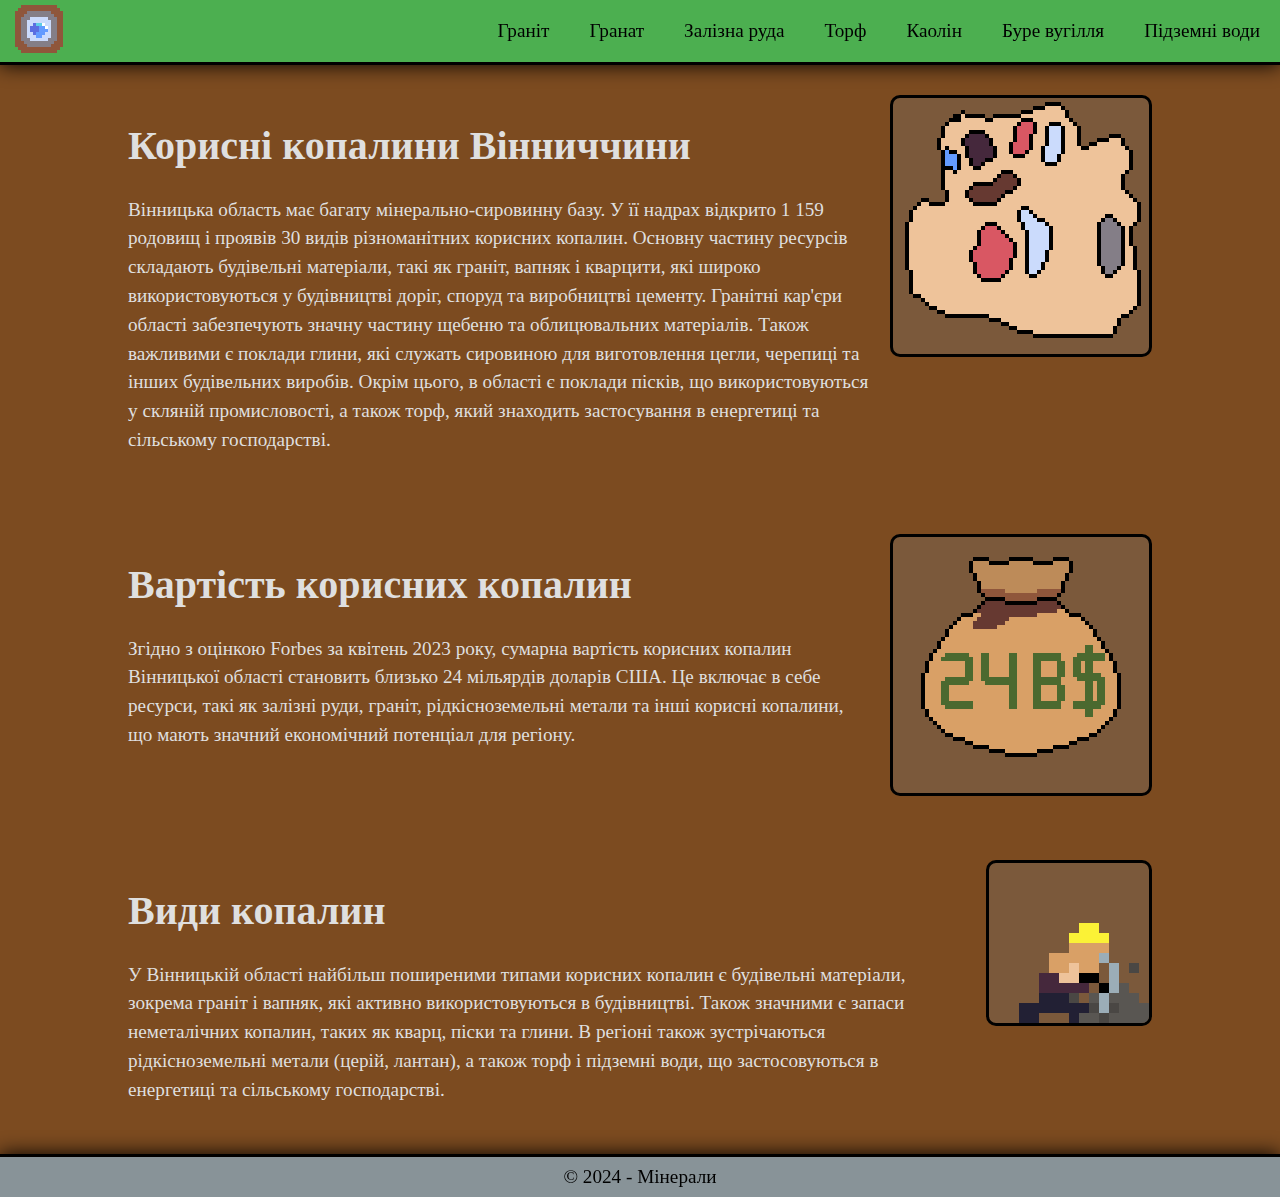
<file: index.html>
<!DOCTYPE html>
<html>
    <head>
        <meta charset="utf-8" />
        <meta name="viewport" content="width=device-width, initial-scale=1.0" />
        <title>Головна сторінка - Мінерали</title>
        <link rel="stylesheet" href="Styles/Styles.css"/>
    </head>

    <body>
        <header>
            <nav class="Navbar">
                <a href="#">
                    <img src="Images/Logo.png" alt="Logo" />
                </a>
                <div class="MenuContainer">
                    <a href="Pages/Granite.html">Граніт</a>
                    <a href="Pages/Garnet.html">Гранат</a>
                    <a href="Pages/IronOre.html">Залізна руда</a>
                    <a href="Pages/Peat.html">Торф</a>
                    <a href="Pages/Kaolin.html">Каолін</a>
                    <a href="Pages/BrownCoal.html">Буре вугілля</a>
                    <a href="Pages/GroundWater.html">Підземні води</a>
                </div>
            </nav>
        </header>
        
        <div class="main">
            <div class="content-container">
                <div class="text-content">
                    <h1>Корисні копалини Вінниччини</h1>
                    <p>
                        Вінницька область має багату мінерально-сировинну базу. У її надрах відкрито 1 159 родовищ і проявів 30 видів різноманітних корисних копалин.
                        Основну частину ресурсів складають будівельні матеріали, такі як граніт, вапняк і кварцити, які широко використовуються у будівництві доріг, споруд та виробництві цементу.
                        Гранітні кар'єри області забезпечують значну частину щебеню та облицювальних матеріалів. Також важливими є поклади глини, які служать сировиною для виготовлення цегли, черепиці та інших будівельних виробів.
                        Окрім цього, в області є поклади пісків, що використовуються у скляній промисловості, а також торф, який знаходить застосування в енергетиці та сільському господарстві.
                    </p>
                </div>
                <div class="image-content">
                    <img src="Images/Oblast.png" alt="Oblast" />
                </div>
            </div>

            <div class="content-container">
                <div class="text-content">
                    <h1>Вартість корисних копалин</h1>
                    <p>
                        Згідно з оцінкою Forbes за квітень 2023 року, сумарна вартість корисних копалин Вінницької області становить близько 24 мільярдів доларів США.
                        Це включає в себе ресурси, такі як залізні руди, граніт, рідкісноземельні метали та інші корисні копалини, що мають значний економічний потенціал для регіону.
                    </p>
                </div>
                <div class="image-content">
                    <img src="Images/BagWithMoney.png" alt="BagWithMoney" />
                </div>
            </div>

            <div class="content-container">
                <div class="text-content">
                    <h1>Види копалин</h1>
                    <p>
                        У Вінницькій області найбільш поширеними типами корисних копалин є будівельні матеріали, зокрема граніт і вапняк, які активно використовуються в будівництві.
                         Також значними є запаси неметалічних копалин, таких як кварц, піски та глини.
                         В регіоні також зустрічаються рідкісноземельні метали (церій, лантан), а також торф і підземні води, що застосовуються в енергетиці та сільському господарстві.
                    </p>
                </div>
                <div class="image-content">
                    <img src="Images/Gifka.gif" alt="Gifka" />
                </div>
            </div>

        </div>
        
    
        <footer>
            <div>
                &copy; 2024 - Мінерали
            </div>
        </footer>
    </body>
</html>
</file>
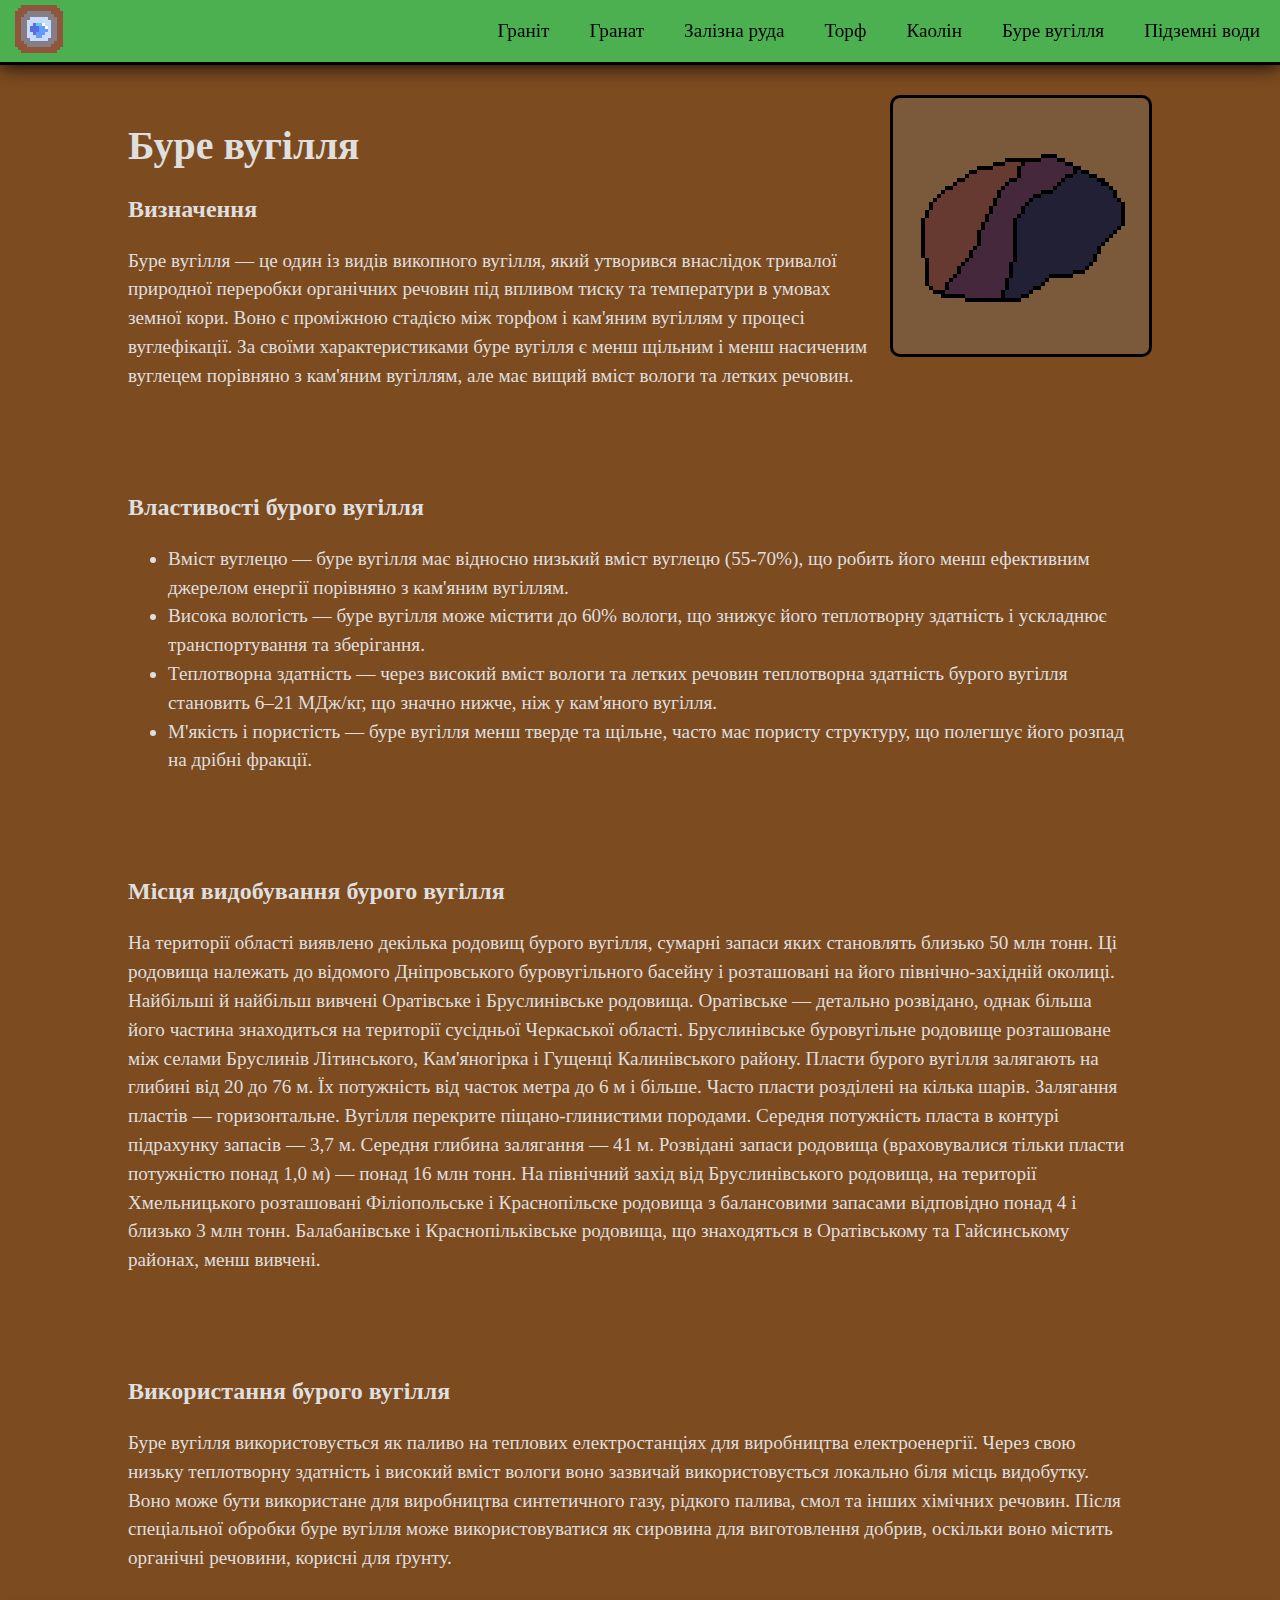
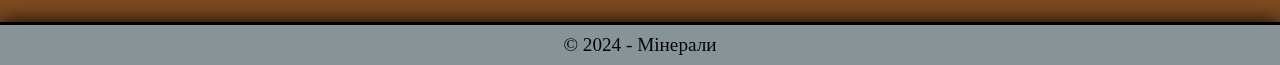
<file: Pages/BrownCoal.html>
<!DOCTYPE html>
<html>
    <head>
        <meta charset="utf-8" />
        <meta name="viewport" content="width=device-width, initial-scale=1.0" />
        <title>Граніт - Мінерали</title>
        <link rel="stylesheet" href="../Styles/Styles.css"/>
    </head>
    <body>
        <header>
            <nav class="Navbar">
                <a href="../index.html">
                    <img src="../Images/Logo.png" alt="Logo" />
                </a>
                <div class="MenuContainer">
                    <a href="Granite.html">Граніт</a>
                    <a href="Garnet.html">Гранат</a>
                    <a href="IronOre.html">Залізна руда</a>
                    <a href="Peat.html">Торф</a>
                    <a href="Kaolin.html">Каолін</a>
                    <a href="BrownCoal.html">Буре вугілля</a>
                    <a href="GroundWater.html">Підземні води</a>
                </div>
            </nav>
        </header>
    
        <div class="main">
            <div class="content-container">
                <div class="text-content">
                    <h1>Буре вугілля</h1>
                    <h3>Визначення</h3>
                    <p>
                        Буре вугілля — це один із видів викопного вугілля, який утворився внаслідок тривалої природної переробки органічних речовин під впливом тиску та температури в умовах земної кори.
                        Воно є проміжною стадією між торфом і кам'яним вугіллям у процесі вуглефікації. За своїми характеристиками буре вугілля є менш щільним і менш насиченим вуглецем порівняно з кам'яним вугіллям, але має вищий вміст вологи та летких речовин.
                    </p>
                </div>
                <div class="image-content">
                    <img src="../Images/Brown coal.png" alt="BrownCoal" />
                </div>
            </div>
            
            <div class="content-container">
                <div class="text-content">
                    <h3>Властивості бурого вугілля</h3>
                    <ul>
                        <li>
                            Вміст вуглецю — буре вугілля має відносно низький вміст вуглецю (55-70%), що робить його менш ефективним джерелом енергії порівняно з кам'яним вугіллям.
                        </li>
                
                        <li>
                            Висока вологість — буре вугілля може містити до 60% вологи, що знижує його теплотворну здатність і ускладнює транспортування та зберігання.
                        </li>
                
                        <li>
                            Теплотворна здатність — через високий вміст вологи та летких речовин теплотворна здатність бурого вугілля становить 6–21 МДж/кг, що значно нижче, ніж у кам'яного вугілля.
                        </li>
                
                        <li>
                            М'якість і пористість — буре вугілля менш тверде та щільне, часто має пористу структуру, що полегшує його розпад на дрібні фракції.
                        </li>
                    </ul>
                </div>
                <div class="image-content">
                    
                </div>
            </div>    
                
            <div class="content-container">
                <div class="text-content">
                    <h3>Місця видобування бурого вугілля</h3>
                    <p>
                        На території області виявлено декілька родовищ бурого вугілля, сумарні запаси яких становлять близько 50 млн тонн.
                        Ці родовища належать до відомого Дніпровського буровугільного басейну і розташовані на його північно-західній околиці. Найбільші й найбільш вивчені Оратівське і Бруслинівське родовища.
                        Оратівське — детально розвідано, однак більша його частина знаходиться на території сусідньої Черкаської області.
                
                        Бруслинівське буровугільне родовище розташоване між селами Бруслинів Літинського, Кам'яногірка і Гущенці Калинівського району.
                        Пласти бурого вугілля залягають на глибині від 20 до 76 м. Їх потужність від часток метра до 6 м і більше. Часто пласти розділені на кілька шарів. Залягання пластів — горизонтальне.
                        Вугілля перекрите піщано-глинистими породами. Середня потужність пласта в контурі підрахунку запасів — 3,7 м. Середня глибина залягання — 41 м.
                        Розвідані запаси родовища (враховувалися тільки пласти потужністю понад 1,0 м) — понад 16 млн тонн.
                
                        На північний захід від Бруслинівського родовища, на території Хмельницького розташовані Філіопольське і Краснопільске родовища з балансовими запасами відповідно понад 4 і близько 3 млн тонн.
                
                        Балабанівське і Краснопільківське родовища, що знаходяться в Оратівському та Гайсинському районах, менш вивчені.
                    </p>
                </div>
                <div class="image-content">
                    
                </div>
            </div>
            
            <div class="content-container">
                <div class="text-content">
                    <h3>Використання бурого вугілля</h3>
                    <p>
                        Буре вугілля використовується як паливо на теплових електростанціях для виробництва електроенергії. Через свою низьку теплотворну здатність і високий вміст вологи воно зазвичай використовується локально біля місць видобутку.
                        Воно може бути використане для виробництва синтетичного газу, рідкого палива, смол та інших хімічних речовин.
                        Після спеціальної обробки буре вугілля може використовуватися як сировина для виготовлення добрив, оскільки воно містить органічні речовини, корисні для ґрунту.
                    </p>
                </div>
                <div class="image-content">
                    
                </div>
            </div>    
        </div>
    
        <footer>
            <div>
                &copy; 2024 - Мінерали
            </div>
        </footer>
    </body>
</html>
</file>
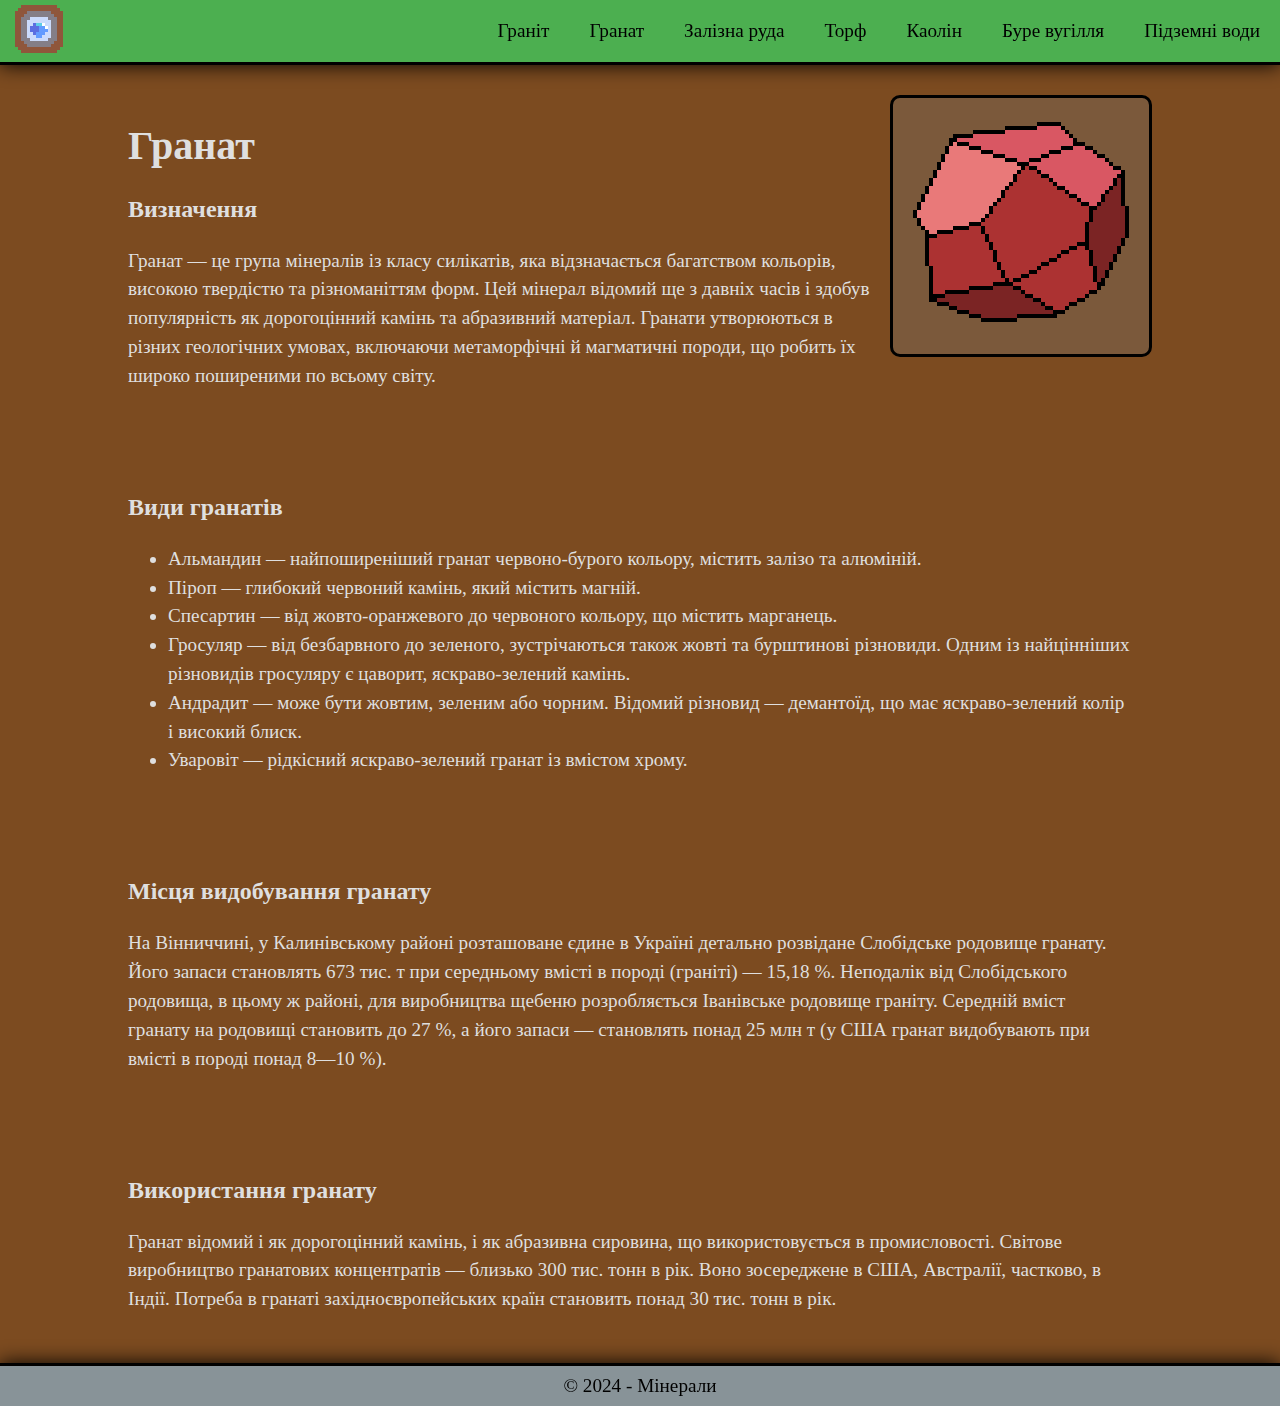
<file: Pages/Garnet.html>
<!DOCTYPE html>
<html>
    <head>
        <meta charset="utf-8" />
        <meta name="viewport" content="width=device-width, initial-scale=1.0" />
        <title>Гранат - Мінерали</title>
        <link rel="stylesheet" href="../Styles/Styles.css"/>
    </head>
    <body>
        <header>
            <nav class="Navbar">
                <a href="../index.html">
                    <img src="../Images/Logo.png" alt="Logo" />
                </a>
                <div class="MenuContainer">
                    <a href="Granite.html">Граніт</a>
                    <a href="Garnet.html">Гранат</a>
                    <a href="IronOre.html">Залізна руда</a>
                    <a href="Peat.html">Торф</a>
                    <a href="Kaolin.html">Каолін</a>
                    <a href="BrownCoal.html">Буре вугілля</a>
                    <a href="GroundWater.html">Підземні води</a>
                </div>
            </nav>
        </header>
    
        <div class="main">
            <div class="content-container">
                <div class="text-content">
                    <h1>Гранат</h1>
                    <h3>Визначення</h3>
                    <p>
                        Гранат — це група мінералів із класу силікатів, яка відзначається багатством кольорів, високою твердістю та різноманіттям форм.
                        Цей мінерал відомий ще з давніх часів і здобув популярність як дорогоцінний камінь та абразивний матеріал.
                        Гранати утворюються в різних геологічних умовах, включаючи метаморфічні й магматичні породи, що робить їх широко поширеними по всьому світу.
                    </p>
                </div>
                    
                <div class="image-content">
                    <img src="../Images/Garnet.png" alt="Garnet" />
                </div>
            </div>

            <div class="content-container">
                <div class="text-content">
                    <h3>Види гранатів</h3>
                    <ul>
                        <li>
                            Альмандин — найпоширеніший гранат червоно-бурого кольору, містить залізо та алюміній.
                        </li>
                
                        <li>
                            Піроп — глибокий червоний камінь, який містить магній.
                        </li>
                
                        <li>
                            Спесартин — від жовто-оранжевого до червоного кольору, що містить марганець.
                        </li>
                
                        <li>
                            Гросуляр — від безбарвного до зеленого, зустрічаються також жовті та бурштинові різновиди.
                            Одним із найцінніших різновидів гросуляру є цаворит, яскраво-зелений камінь.
                        </li>
                
                        <li>
                            Андрадит — може бути жовтим, зеленим або чорним.
                            Відомий різновид — демантоїд, що має яскраво-зелений колір і високий блиск.
                        </li>
                
                        <li>
                            Уваровіт — рідкісний яскраво-зелений гранат із вмістом хрому.
                        </li>
                    </ul>
                </div>
                    
                <div class="image-content">
                    
                </div>
            </div>
                
            <div class="content-container">
                <div class="text-content">
                    <h3>Місця видобування гранату</h3>
                    <p>
                        На Вінниччині, у Калинівському районі розташоване єдине в Україні детально розвідане Слобідське родовище гранату. Його запаси становлять 673 тис. т при середньому вмісті в породі (граніті) — 15,18 %.
                        Неподалік від Слобідського родовища, в цьому ж районі, для виробництва щебеню розробляється Іванівське родовище граніту.
                        Середній вміст гранату на родовищі становить до 27 %, а його запаси — становлять понад 25 млн т (у США гранат видобувають при вмісті в породі понад 8—10 %).
                    </p>
                </div>
                    
                <div class="image-content">
                   
                </div>
            </div>
            
            <div class="content-container">
                <div class="text-content">
                    <h3>Використання гранату</h3>
                    <p>
                        Гранат відомий і як дорогоцінний камінь, і як абразивна сировина, що використовується в промисловості.
                        Світове виробництво гранатових концентратів — близько 300 тис. тонн в рік. Воно зосереджене в США, Австралії, частково, в Індії.
                        Потреба в гранаті західноєвропейських країн становить понад 30 тис. тонн в рік.
                    </p>
                </div>
                    
                <div class="image-content">
                   
                </div>
            </div>    
        </div>
    
        <footer>
            <div>
                &copy; 2024 - Мінерали
            </div>
        </footer>
    </body>
</html>
</file>
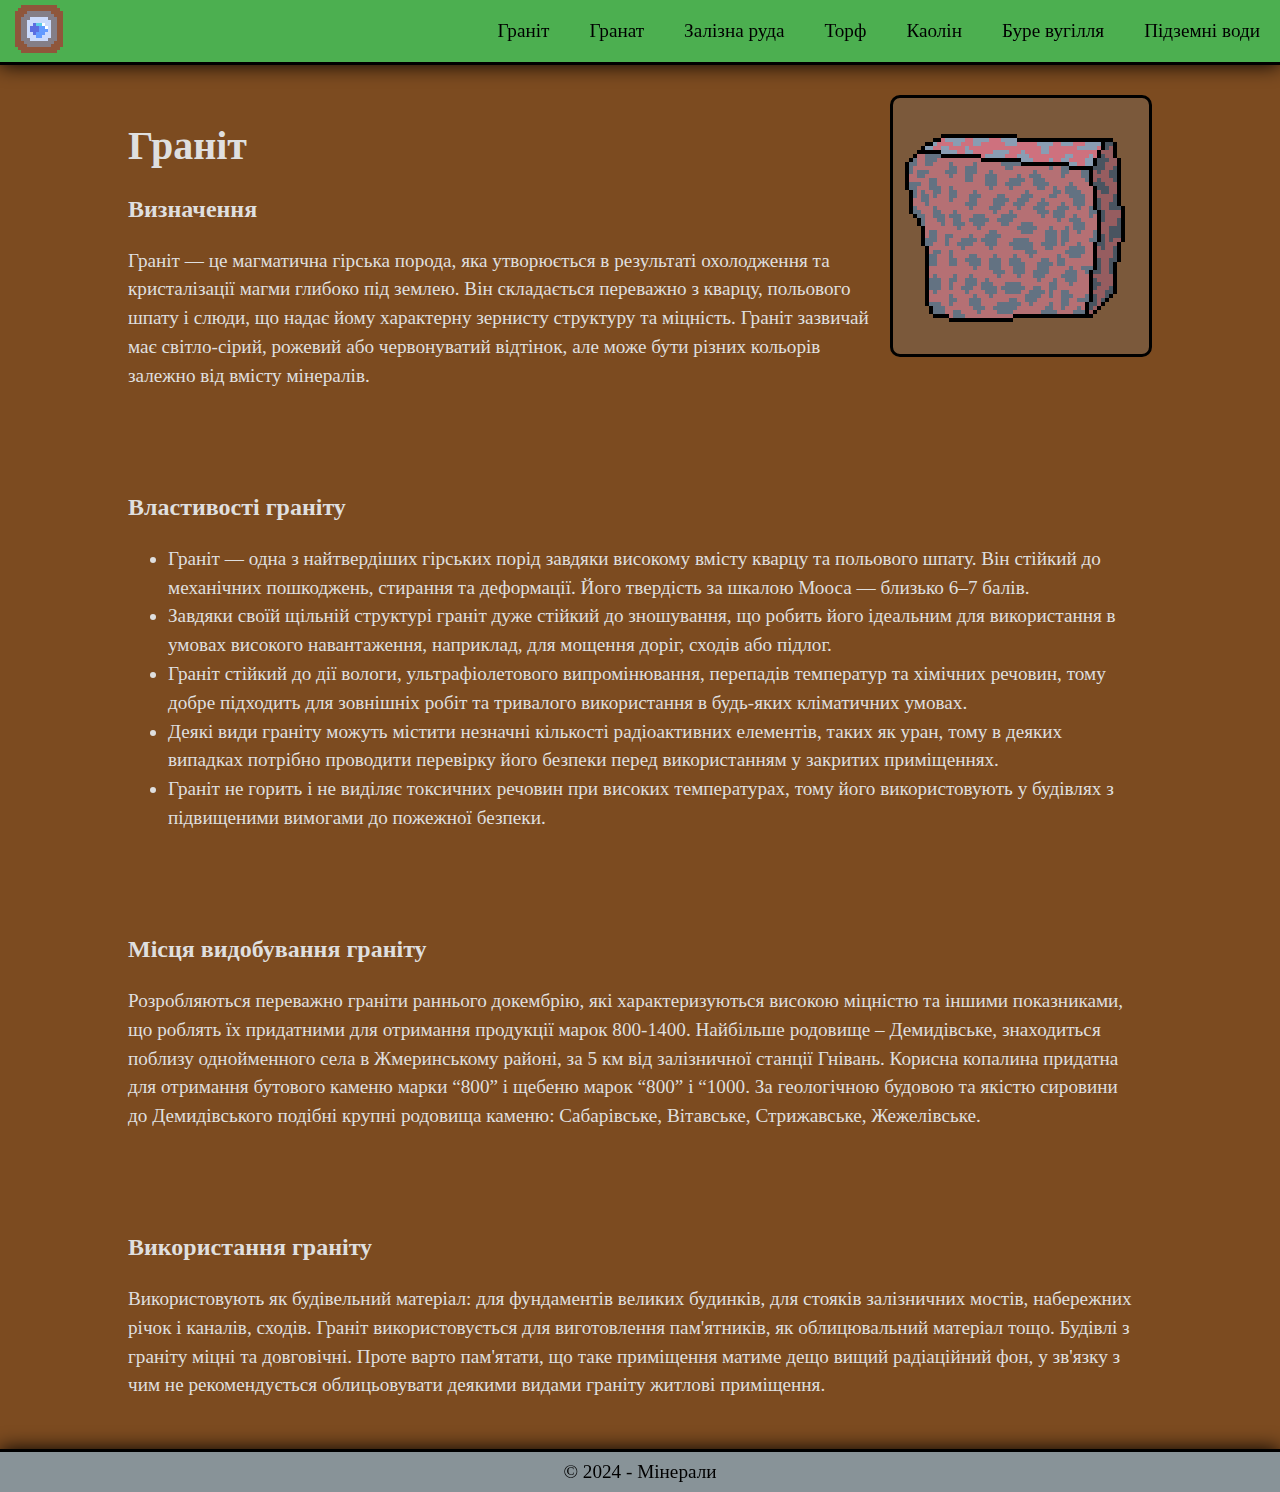
<file: Pages/Granite.html>
<!DOCTYPE html>
<html>
<head>
    <meta charset="utf-8" />
    <meta name="viewport" content="width=device-width, initial-scale=1.0" />
    <title>Граніт - Мінерали</title>
    <link rel="stylesheet" href="../Styles/Styles.css"/>
</head>
<body>
        <header>
            <nav class="Navbar">
                <a href="../index.html">
                    <img src="../Images/Logo.png" alt="Logo" />
                </a>
                <div class="MenuContainer">
                    <a href="Granite.html">Граніт</a>
                    <a href="Garnet.html">Гранат</a>
                    <a href="IronOre.html">Залізна руда</a>
                    <a href="Peat.html">Торф</a>
                    <a href="Kaolin.html">Каолін</a>
                    <a href="BrownCoal.html">Буре вугілля</a>
                    <a href="GroundWater.html">Підземні води</a>
                </div>
            </nav>
        </header>
    
        <div class="main">
            <div class="content-container">
                <div class="text-content">
                    <h1>Граніт</h1>
                    <h3>Визначення</h3>
                    <p>
                        Граніт — це магматична гірська порода, яка утворюється в результаті охолодження та кристалізації магми глибоко під землею. Він складається переважно з кварцу, польового шпату і слюди, що надає йому характерну зернисту структуру та міцність.
                        Граніт зазвичай має світло-сірий, рожевий або червонуватий відтінок, але може бути різних кольорів залежно від вмісту мінералів.
                    </p>
                </div>
                <div class="image-content">
                    <img src="../Images/Granite.png" alt="Granite" />
                </div>
            </div>
            
            <div class="content-container">
                <div class="text-content">
                    <h3>Властивості граніту</h3>
                    <ul>
                        <li>
                            Граніт — одна з найтвердіших гірських порід завдяки високому вмісту кварцу та польового шпату. Він стійкий до механічних пошкоджень, стирання та деформації.
                            Його твердість за шкалою Мооса — близько 6–7 балів.
                        </li>
                
                        <li>
                            Завдяки своїй щільній структурі граніт дуже стійкий до зношування, що робить його ідеальним для використання в умовах високого навантаження, наприклад, для мощення доріг, сходів або підлог.
                        </li>
                
                        <li>
                            Граніт стійкий до дії вологи, ультрафіолетового випромінювання, перепадів температур та хімічних речовин, тому добре підходить для зовнішніх робіт та тривалого використання в будь-яких кліматичних умовах.
                        </li>
                
                        <li>
                            Деякі види граніту можуть містити незначні кількості радіоактивних елементів, таких як уран, тому в деяких випадках потрібно проводити перевірку його безпеки перед використанням у закритих приміщеннях.
                        </li>
                
                        <li>
                            Граніт не горить і не виділяє токсичних речовин при високих температурах, тому його використовують у будівлях з підвищеними вимогами до пожежної безпеки.
                        </li>
                    </ul>
                </div>
                <div class="image-content">
                    
                </div>
            </div>
                
            
            <div class="content-container">
                <div class="text-content">
                    <h3>Місця видобування граніту</h3>
                    <p>
                        Розробляються переважно граніти раннього докембрію, які характеризуються високою міцністю та іншими показниками, що роблять їх придатними для отримання продукції марок 800‑1400. Найбільше родовище – Демидівське, знаходиться поблизу однойменного села в Жмеринському районі, за 5 км від залізничної станції Гнівань.
                        Корисна копалина придатна для отримання бутового каменю марки “800” і щебеню марок “800” і “1000. За геологічною будовою та якістю сировини до Демидівського подібні крупні родовища каменю: Сабарівське, Вітавське, Стрижавське, Жежелівське.
                    </p>
                </div>
                <div class="image-content">
                    
                </div>
            </div>
                
            
            <div class="content-container">
                <div class="text-content">
                    <h3>Використання граніту</h3>
                    <p>
                        Використовують як будівельний матеріал: для фундаментів великих будинків, для стояків залізничних мостів, набережних річок і каналів, сходів. Граніт використовується для виготовлення пам'ятників, як облицювальний матеріал тощо.
                        Будівлі з граніту міцні та довговічні. Проте варто пам'ятати, що таке приміщення матиме дещо вищий радіаційний фон, у зв'язку з чим не рекомендується облицьовувати деякими видами граніту житлові приміщення.
                    </p>
                </div>
                <div class="image-content">
                    
                </div>
            </div>
        </div>
    
        <footer>
            <div>
                &copy; 2024 - Мінерали
            </div>
        </footer>    
</body>    
</html>
</file>
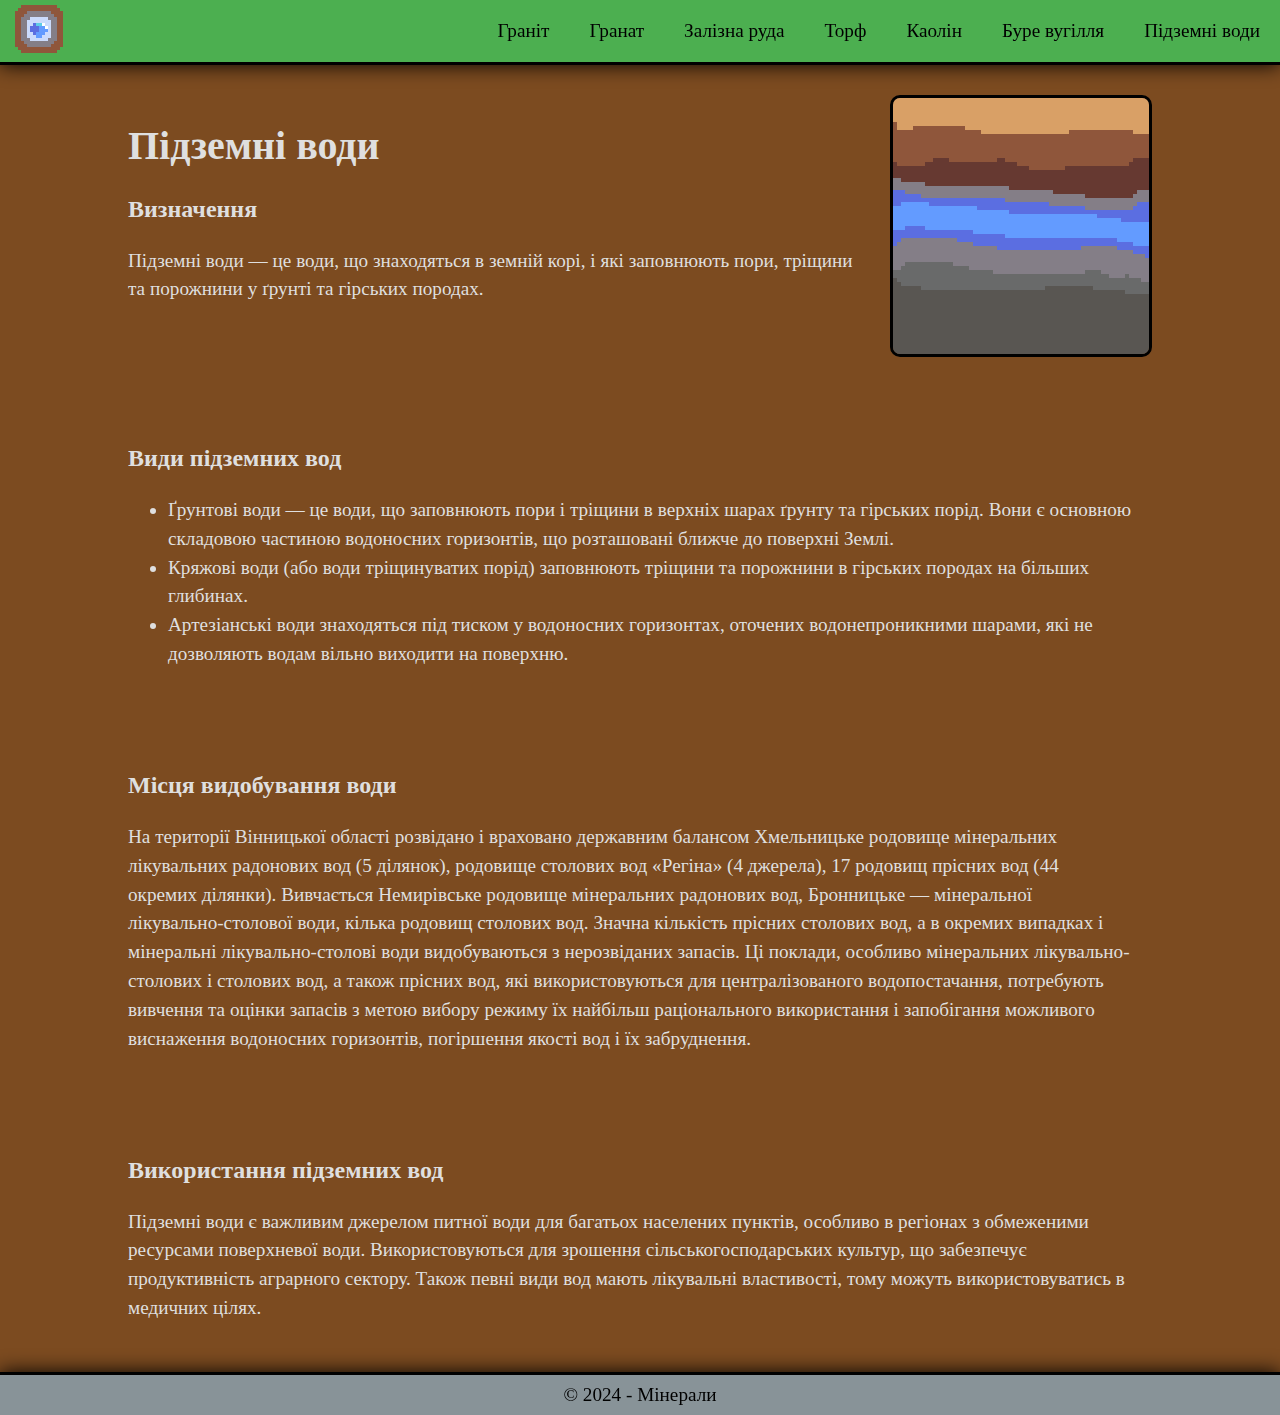
<file: Pages/GroundWater.html>
<!DOCTYPE html>
<html>
    <head>
        <meta charset="utf-8" />
        <meta name="viewport" content="width=device-width, initial-scale=1.0" />
        <title>Граніт - Мінерали</title>
        <link rel="stylesheet" href="../Styles/Styles.css"/>
    </head>
    <body>
        <header>
            <nav class="Navbar">
                <a href="../index.html">
                    <img src="../Images/Logo.png" alt="Logo" />
                </a>
                <div class="MenuContainer">
                    <a href="Granite.html">Граніт</a>
                    <a href="Garnet.html">Гранат</a>
                    <a href="IronOre.html">Залізна руда</a>
                    <a href="Peat.html">Торф</a>
                    <a href="Kaolin.html">Каолін</a>
                    <a href="BrownCoal.html">Буре вугілля</a>
                    <a href="GroundWater.html">Підземні води</a>
                </div>
            </nav>
        </header>
    
        <div class="main">
            <div class="content-container">
                <div class="text-content">
                    <h1>Підземні води</h1>
                    <h3>Визначення</h3>
                    <p>
                        Підземні води — це води, що знаходяться в земній корі, і які заповнюють пори, тріщини та порожнини у ґрунті та гірських породах.
                    </p>
                </div>
                    
                <div class="image-content">
                    <img src="../Images/UndegroundWater.png" alt="GroundWater" />
                </div>
            </div>

            <div class="content-container">
                <div class="text-content">
                    <h3>Види підземних вод</h3>
                    <ul>
                        <li>
                            Ґрунтові води — це води, що заповнюють пори і тріщини в верхніх шарах ґрунту та гірських порід.
                            Вони є основною складовою частиною водоносних горизонтів, що розташовані ближче до поверхні Землі.
                        </li>
                
                        <li>
                            Кряжові води (або води тріщинуватих порід) заповнюють тріщини та порожнини в гірських породах на більших глибинах.
                        </li>
                
                        <li>
                            Артезіанські води знаходяться під тиском у водоносних горизонтах, оточених водонепроникними шарами, які не дозволяють водам вільно виходити на поверхню.
                        </li>
                    </ul>
                </div>
                    
                <div class="image-content">
                    
                </div>
            </div>
            
            <div class="content-container">
                <div class="text-content">
                    <h3>Місця видобування води</h3>
                    <p>
                        На території Вінницької області розвідано і враховано державним балансом Хмельницьке родовище мінеральних лікувальних радонових вод (5 ділянок), родовище столових вод «Регіна» (4 джерела), 17 родовищ прісних вод (44 окремих ділянки).
                        Вивчається Немирівське родовище мінеральних радонових вод, Бронницьке — мінеральної лікувально-столової води, кілька родовищ столових вод. Значна кількість прісних столових вод, а в окремих випадках і мінеральні лікувально-столові води видобуваються з нерозвіданих запасів.
                        Ці поклади, особливо мінеральних лікувально-столових і столових вод, а також прісних вод, які використовуються для централізованого водопостачання, потребують вивчення та оцінки запасів з метою вибору режиму їх найбільш раціонального використання і запобігання можливого виснаження водоносних горизонтів, погіршення якості вод і їх забруднення.
                    </p>
                </div>
                    
                <div class="image-content">
                  
                </div>
            </div>

            <div class="content-container">
                <div class="text-content">
                    <h3>Використання підземних вод</h3>
                    <p>
                        Підземні води є важливим джерелом питної води для багатьох населених пунктів, особливо в регіонах з обмеженими ресурсами поверхневої води.
                        Використовуються для зрошення сільськогосподарських культур, що забезпечує продуктивність аграрного сектору.
                        Також певні види вод мають лікувальні властивості, тому можуть використовуватись в медичних цілях.
                    </p>
                </div>
                    
                <div class="image-content">
                    
                </div>
            </div>
        </div>
    
        <footer>
            <div>
                &copy; 2024 - Мінерали
            </div>
        </footer>
    </body>
</html>
</file>
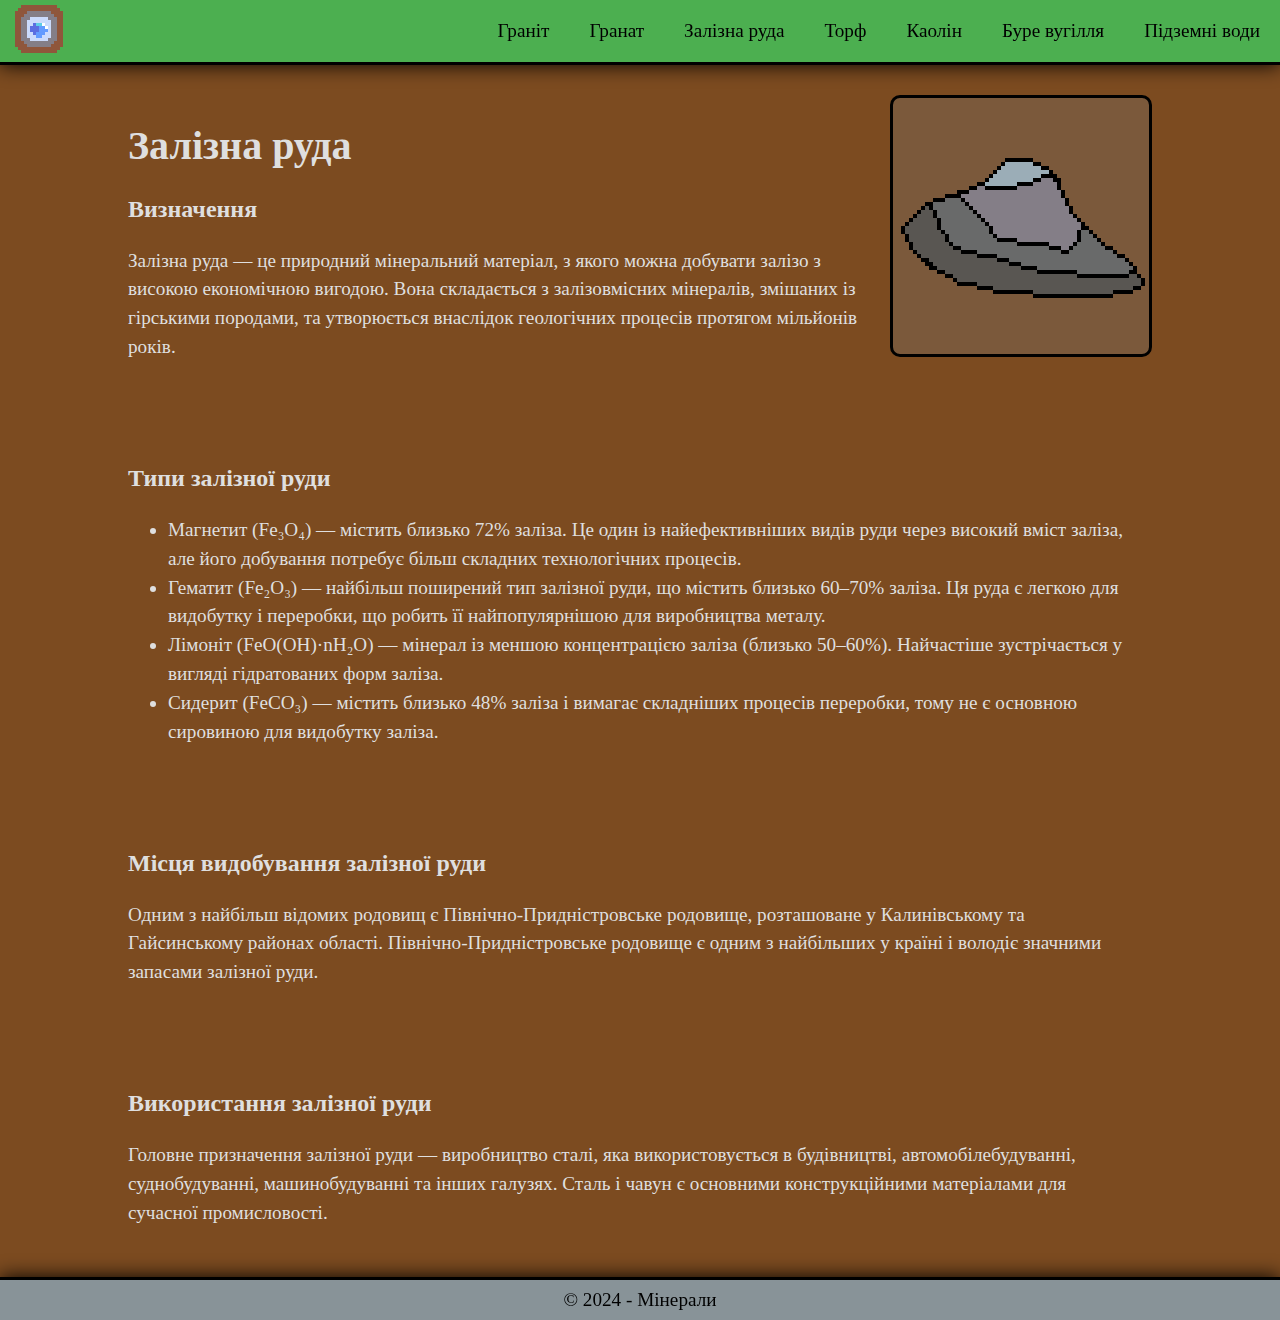
<file: Pages/IronOre.html>
<!DOCTYPE html>
<html>
    <head>
        <meta charset="utf-8" />
        <meta name="viewport" content="width=device-width, initial-scale=1.0" />
        <title>Граніт - Мінерали</title>
        <link rel="stylesheet" href="../Styles/Styles.css"/>
    </head>
    <body>
        <header>
            <nav class="Navbar">
                <a href="../index.html">
                    <img src="../Images/Logo.png" alt="Logo" />
                </a>
                <div class="MenuContainer">
                    <a href="Granite.html">Граніт</a>
                    <a href="Garnet.html">Гранат</a>
                    <a href="IronOre.html">Залізна руда</a>
                    <a href="Peat.html">Торф</a>
                    <a href="Kaolin.html">Каолін</a>
                    <a href="BrownCoal.html">Буре вугілля</a>
                    <a href="GroundWater.html">Підземні води</a>
                </div>
            </nav>
        </header>
    
        <div class="main">
            <div class="content-container">
                <div class="text-content">
                    <h1>Залізна руда</h1>
                    <h3>Визначення</h3>
                    <p>
                        Залізна руда — це природний мінеральний матеріал, з якого можна добувати залізо з високою економічною вигодою.
                        Вона складається з залізовмісних мінералів, змішаних із гірськими породами, та утворюється внаслідок геологічних процесів протягом мільйонів років.
                    </p>
                </div>
                    
                <div class="image-content">
                    <img src="../Images/IronOre.png" alt="IronOre" />
                </div>
            </div>
            
            <div class="content-container">
                <div class="text-content">
                    <h3>Типи залізної руди</h3>
                    <ul>
                        <li>
                            Магнетит (Fe₃O₄) — містить близько 72% заліза.
                            Це один із найефективніших видів руди через високий вміст заліза, але його добування потребує більш складних технологічних процесів.
                        </li>
                
                        <li>
                            Гематит (Fe₂O₃) — найбільш поширений тип залізної руди, що містить близько 60–70% заліза.
                            Ця руда є легкою для видобутку і переробки, що робить її найпопулярнішою для виробництва металу.
                        </li>
                
                        <li>
                            Лімоніт (FeO(OH)·nH₂O) — мінерал із меншою концентрацією заліза (близько 50–60%).
                            Найчастіше зустрічається у вигляді гідратованих форм заліза.
                        </li>
                
                        <li>
                            Сидерит (FeCO₃) — містить близько 48% заліза і вимагає складніших процесів переробки, тому не є основною сировиною для видобутку заліза.
                        </li>
                    </ul>
                </div>
                    
                <div class="image-content">
                    
                </div>
            </div>  
            
            <div class="content-container">
                <div class="text-content">
                    <h3>Місця видобування залізної руди</h3>
                    <p>
                        Одним з найбільш відомих родовищ є Північно-Придністровське родовище, розташоване у Калинівському та Гайсинському районах області.
                        Північно-Придністровське родовище є одним з найбільших у країні і володіє значними запасами залізної руди.
                    </p>
                </div>
                    
                <div class="image-content">
                    
                </div>
            </div>    
                
            <div class="content-container">
                <div class="text-content">
                    <h3>Використання залізної руди</h3>
                    <p>
                        Головне призначення залізної руди — виробництво сталі, яка використовується в будівництві, автомобілебудуванні, суднобудуванні, машинобудуванні та інших галузях.
                        Сталь і чавун є основними конструкційними матеріалами для сучасної промисловості.
                    </p>
                </div>
                    
                <div class="image-content">
                    
                </div>
            </div>    
        </div>
    
        <footer>
            <div>
                &copy; 2024 - Мінерали
            </div>
        </footer>
    </body>
</html>
</file>
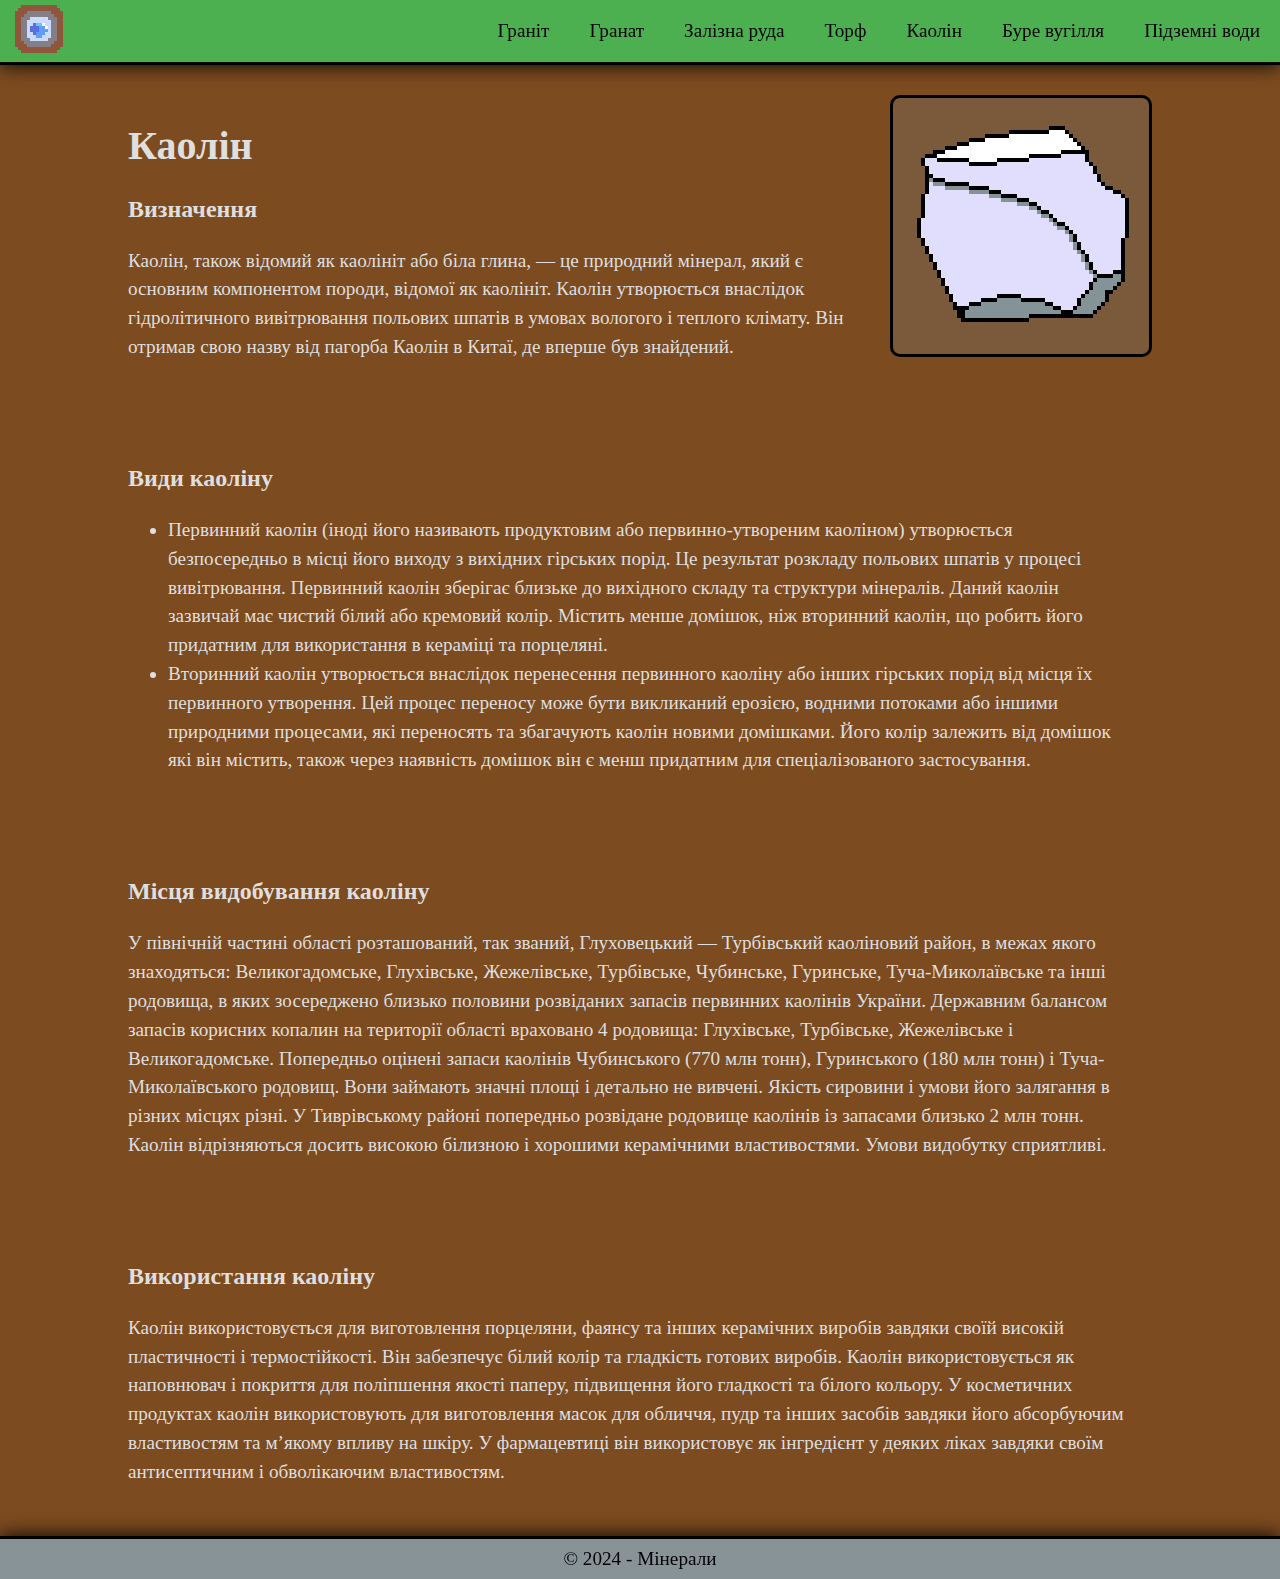
<file: Pages/Kaolin.html>
<!DOCTYPE html>
<html>
    <head>
        <meta charset="utf-8" />
        <meta name="viewport" content="width=device-width, initial-scale=1.0" />
        <title>Граніт - Мінерали</title>
        <link rel="stylesheet" href="../Styles/Styles.css"/>
    </head>
    <body>
        <header>
            <nav class="Navbar">
                <a href="../index.html">
                    <img src="../Images/Logo.png" alt="Logo" />
                </a>
                <div class="MenuContainer">
                    <a href="Granite.html">Граніт</a>
                    <a href="Garnet.html">Гранат</a>
                    <a href="IronOre.html">Залізна руда</a>
                    <a href="Peat.html">Торф</a>
                    <a href="Kaolin.html">Каолін</a>
                    <a href="BrownCoal.html">Буре вугілля</a>
                    <a href="GroundWater.html">Підземні води</a>
                </div>
            </nav>
        </header>
    
        <div class="main">
            <div class="content-container">
                <div class="text-content">
                    <h1>Каолін</h1>
                    <h3>Визначення</h3>
                    <p>
                        Каолін, також відомий як каолініт або біла глина, — це природний мінерал, який є основним компонентом породи, відомої як каолініт.
                        Каолін утворюється внаслідок гідролітичного вивітрювання польових шпатів в умовах вологого і теплого клімату.
                        Він отримав свою назву від пагорба Каолін в Китаї, де вперше був знайдений.
                    </p>
                </div>
                    
                <div class="image-content">
                    <img src="../Images/Kaolin.png" alt="Kaolin" />
                </div>
            </div>

            <div class="content-container">
                <div class="text-content">
                    <h3>Види каоліну</h3>
                    <ul>
                        <li>
                            Первинний каолін (іноді його називають продуктовим або первинно-утвореним каоліном) утворюється безпосередньо в місці його виходу з вихідних гірських порід.
                            Це результат розкладу польових шпатів у процесі вивітрювання. Первинний каолін зберігає близьке до вихідного складу та структури мінералів.
                            Даний каолін зазвичай має чистий білий або кремовий колір. Містить менше домішок, ніж вторинний каолін, що робить його придатним для використання в кераміці та порцеляні.
                        </li>
                
                        <li>
                            Вторинний каолін утворюється внаслідок перенесення первинного каоліну або інших гірських порід від місця їх первинного утворення.
                            Цей процес переносу може бути викликаний ерозією, водними потоками або іншими природними процесами, які переносять та збагачують каолін новими домішками.
                            Його колір залежить від домішок які він містить, також через наявність домішок він є менш придатним для спеціалізованого застосування.
                        </li>
                    </ul>
                </div>
                    
                <div class="image-content">
                   
                </div>
            </div>
            
            <div class="content-container">
                <div class="text-content">
                    <h3>Місця видобування каоліну</h3>
                    <p>
                        У північній частині області розташований, так званий, Глуховецький — Турбівський каоліновий район, в межах якого знаходяться: Великогадомське, Глухівське, Жежелівське, Турбівське, Чубинське, Гуринське, Туча-Миколаївське та інші родовища, в яких зосереджено близько половини розвіданих запасів первинних каолінів України.
                        Державним балансом запасів корисних копалин на території області враховано 4 родовища: Глухівське, Турбівське, Жежелівське і Великогадомське.
                        Попередньо оцінені запаси каолінів Чубинського (770 млн тонн), Гуринського (180 млн тонн) і Туча-Миколаївського родовищ. Вони займають значні площі і детально не вивчені. Якість сировини і умови його залягання в різних місцях різні.
                        У Тиврівському районі попередньо розвідане родовище каолінів із запасами близько 2 млн тонн. Каолін відрізняються досить високою білизною і хорошими керамічними властивостями. Умови видобутку сприятливі.
                    </p>
                </div>
                    
                <div class="image-content">

                </div>
            </div>    
                
            <div class="content-container">
                <div class="text-content">
                    <h3>Використання каоліну</h3>
                    <p>
                        Каолін використовується для виготовлення порцеляни, фаянсу та інших керамічних виробів завдяки своїй високій пластичності і термостійкості. Він забезпечує білий колір та гладкість готових виробів.
                        Каолін використовується як наповнювач і покриття для поліпшення якості паперу, підвищення його гладкості та білого кольору.
                        У косметичних продуктах каолін використовують для виготовлення масок для обличчя, пудр та інших засобів завдяки його абсорбуючим властивостям та м’якому впливу на шкіру.
                        У фармацевтиці він використовує як інгредієнт у деяких ліках завдяки своїм антисептичним і обволікаючим властивостям.
                    </p>
                </div>
                    
                <div class="image-content">
                    
                </div>
            </div>   
        </div>
    
        <footer>
            <div>
                &copy; 2024 - Мінерали
            </div>
        </footer>
    </body>
</html>
</file>
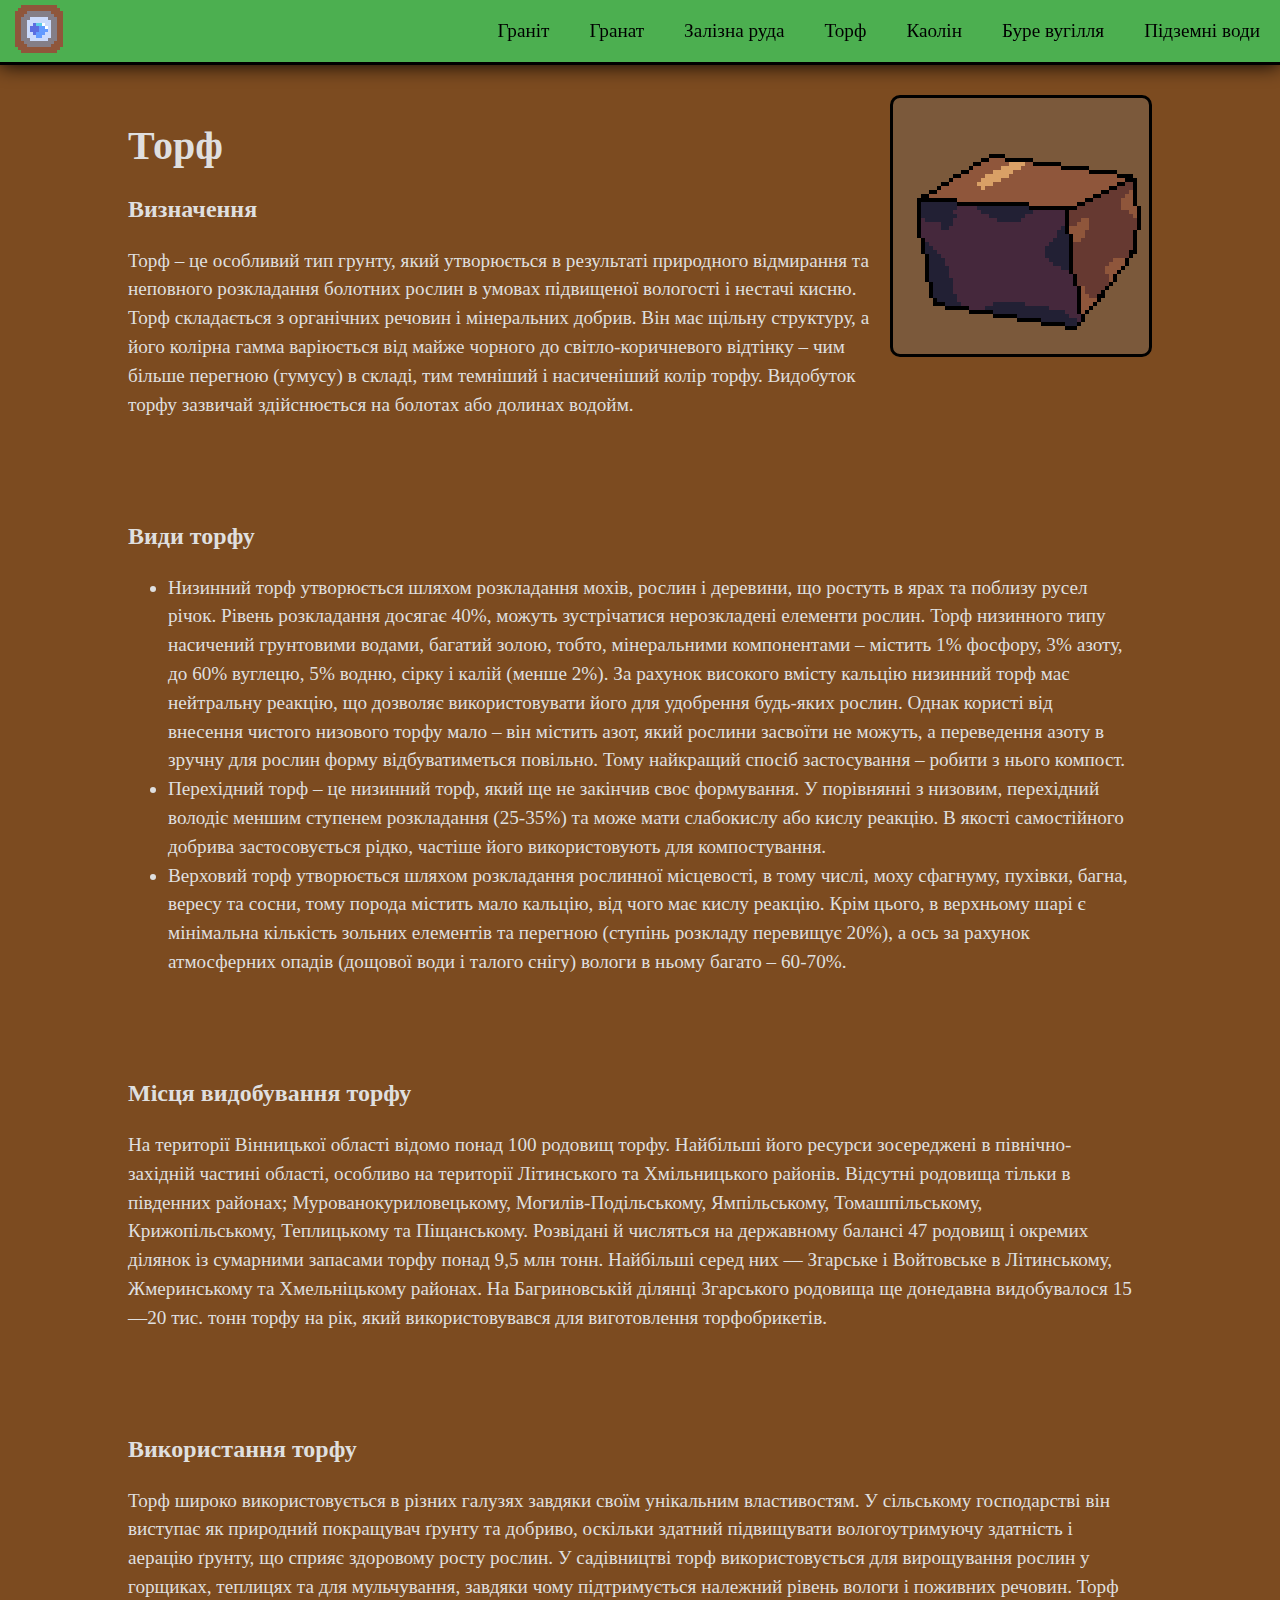
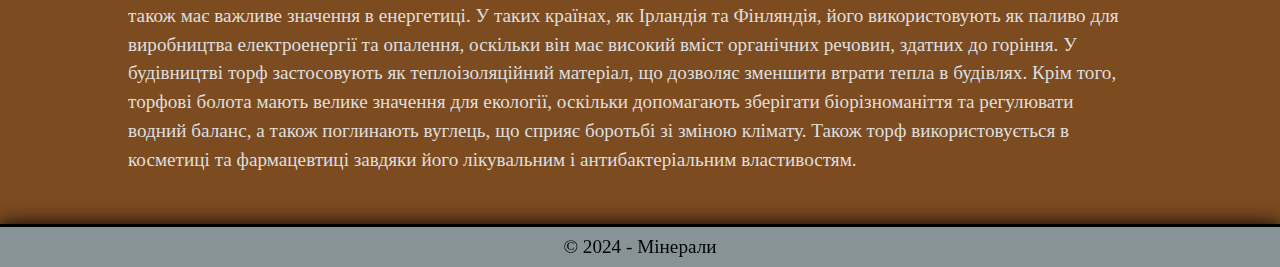
<file: Pages/Peat.html>
<!DOCTYPE html>
<html>
    <head>
        <meta charset="utf-8" />
        <meta name="viewport" content="width=device-width, initial-scale=1.0" />
        <title>Граніт - Мінерали</title>
        <link rel="stylesheet" href="../Styles/Styles.css"/>
    </head>
    <body>
        <header>
            <nav class="Navbar">
                <a href="../index.html">
                    <img src="../Images/Logo.png" alt="Logo" />
                </a>
                <div class="MenuContainer">
                    <a href="Granite.html">Граніт</a>
                    <a href="Garnet.html">Гранат</a>
                    <a href="IronOre.html">Залізна руда</a>
                    <a href="Peat.html">Торф</a>
                    <a href="Kaolin.html">Каолін</a>
                    <a href="BrownCoal.html">Буре вугілля</a>
                    <a href="GroundWater.html">Підземні води</a>
                </div>
            </nav>
        </header>
    
        <div class="main">
            <div class="content-container">
                <div class="text-content">
                    <h1>Торф</h1>
                    <h3>Визначення</h3>
                    <p>
                        Торф – це особливий тип грунту, який утворюється в результаті природного відмирання та неповного розкладання болотних рослин в умовах підвищеної вологості і нестачі кисню.
                        Торф складається з органічних речовин і мінеральних добрив. Він має щільну структуру, а його колірна гамма варіюється від майже чорного до світло-коричневого відтінку – чим більше перегною (гумусу) в складі, тим темніший і насиченіший колір торфу.
                        Видобуток торфу зазвичай здійснюється на болотах або долинах водойм.
                    </p>
                </div>
                    
                <div class="image-content">
                    <img src="../Images/Peat.png" alt="Peat" />
                </div>
            </div>

            <div class="content-container">
                <div class="text-content">
                    <h3>Види торфу</h3>
                    <ul>
                        <li>
                            Низинний торф утворюється шляхом розкладання мохів, рослин і деревини, що ростуть в ярах та поблизу русел річок. Рівень розкладання досягає 40%, можуть зустрічатися нерозкладені елементи рослин.
                
                            Торф низинного типу насичений грунтовими водами, багатий золою, тобто, мінеральними компонентами – містить 1% фосфору, 3% азоту, до 60% вуглецю, 5% водню, сірку і калій (менше 2%).
                            За рахунок високого вмісту кальцію низинний торф має нейтральну реакцію, що дозволяє використовувати його для удобрення будь-яких рослин.
                            Однак користі від внесення чистого низового торфу мало – він містить азот, який рослини засвоїти не можуть, а переведення азоту в зручну для рослин форму відбуватиметься повільно. Тому найкращий спосіб застосування – робити з нього компост.
                        </li>
                
                        <li>
                            Перехідний торф – це низинний торф, який ще не закінчив своє формування. У порівнянні з низовим, перехідний володіє меншим ступенем розкладання (25-35%) та може мати слабокислу або кислу реакцію. В якості самостійного добрива застосовується рідко, частіше його використовують для компостування.
                        </li>
                        
                        <li>
                            Верховий торф утворюється шляхом розкладання рослинної місцевості, в тому числі, моху сфагнуму, пухівки, багна, вересу та сосни, тому порода містить мало кальцію, від чого має кислу реакцію.
                            Крім цього, в верхньому шарі є мінімальна кількість зольних елементів та перегною (ступінь розкладу перевищує 20%), а ось за рахунок атмосферних опадів (дощової води і талого снігу) вологи в ньому багато – 60-70%.
                        </li>
                    </ul>
                </div>
                <div class="image-content">
                    
                </div>
            </div>

            <div class="content-container">
                <div class="text-content">
                    <h3>Місця видобування торфу</h3>
                    <p>
                        На території Вінницької області відомо понад 100 родовищ торфу. Найбільші його ресурси зосереджені в північно-західній частині області, особливо на території Літинського та Хмільницького районів. Відсутні родовища тільки в південних районах; Мурованокуриловецькому, Могилів-Подільському, Ямпільському, Томашпільському, Крижопільському, Теплицькому та Піщанському.
                        Розвідані й числяться на державному балансі 47 родовищ і окремих ділянок із сумарними запасами торфу понад 9,5 млн тонн. Найбільші серед них — Згарське і Войтовське в Літинському, Жмеринському та Хмельніцькому районах. На Багриновській ділянці Згарського родовища ще донедавна видобувалося 15—20 тис. тонн торфу на рік, який використовувався для виготовлення торфобрикетів.
                    </p>
                </div>
                <div class="image-content">
                    
                </div>
            </div>
            
            <div class="content-container">
                <div class="text-content">
                    <h3>Використання торфу</h3>
                    <p>
                        Торф широко використовується в різних галузях завдяки своїм унікальним властивостям. У сільському господарстві він виступає як природний покращувач ґрунту та добриво, оскільки здатний підвищувати вологоутримуючу здатність і аерацію ґрунту, що сприяє здоровому росту рослин. У садівництві торф використовується для вирощування рослин у горщиках, теплицях та для мульчування, завдяки чому підтримується належний рівень вологи і поживних речовин.
            
                        Торф також має важливе значення в енергетиці. У таких країнах, як Ірландія та Фінляндія, його використовують як паливо для виробництва електроенергії та опалення, оскільки він має високий вміст органічних речовин, здатних до горіння. У будівництві торф застосовують як теплоізоляційний матеріал, що дозволяє зменшити втрати тепла в будівлях.
            
                        Крім того, торфові болота мають велике значення для екології, оскільки допомагають зберігати біорізноманіття та регулювати водний баланс, а також поглинають вуглець, що сприяє боротьбі зі зміною клімату. Також торф використовується в косметиці та фармацевтиці завдяки його лікувальним і антибактеріальним властивостям.
                    </p>
                </div>
                <div class="image-content">
                    
                </div>
            </div>
        </div>
    
        <footer>
            <div>
                &copy; 2024 - Мінерали
            </div>
        </footer>
    </body>
</html>
</file>
<file: Styles/Styles.css>
:root{
    --navbar-color:#4CAF50;
    --footer-color:#889398;
    --main-color:#7c4b20;
}

html,body{
    height: 100%;
    margin: 0;
    padding: 0;
    width: 100%;
}
h1{
    font-size: 2.5em;
}
h3{
    font-size: 1.5em;
}
p,ul {
    font-size: 1.2em;
    line-height: 1.5em;
}
body {
    display: flex;
    flex-direction: column;
}

header {
    margin: 0;
    padding: 0;
    width: 100%;
    font-size: 1.2em;
}

.Navbar {
    display: flex;
    width: 100%;
    align-items: center;
    vertical-align: middle;
    justify-content: space-between;
    background-color: var(--navbar-color);
    border-bottom: 3px solid rgba(0,0,0,1);
    filter: drop-shadow(0 0 10px black);
    position: sticky;
    top: 0; 
    z-index: 999999;
}


.Navbar img{
    max-height: 100%;
    margin-left: 15px;
}

.MenuContainer{
    display: flex;
}
.MenuContainer a {
    text-decoration: none;
    align-items: stretch;
    padding: 20px;
    color: black;
}
.MenuContainer a:hover{
    background-color: #449c47;
}

.MenuContainer a:active{
    background-color: #419344;
}


footer{
    width: 100%;
    text-align: center;
    font-size: 1.2em;
    background-color: var(--footer-color);
    color: #000000;
    min-height: 40px;
    align-items: center;
    display: flex;
    justify-content: center;
    border-top: 3px solid rgba(0,0,0,1);
    filter: drop-shadow(0 0 10px black);
    
}

.main{
    position: relative;
    display: flex;
    flex: 1;
    flex-direction: column;
    width: 100%;
    background-color: var(--main-color);
    color: #dfdfdf;
}

.content-container{
    display: flex;
    flex-wrap: wrap;
    align-items: flex-start;
    padding-bottom: 30px;
    padding-top: 30px;
    width: 80%;
    margin: auto;
}

.text-content{
    flex:1;
    margin-right: 20px;
}

.image-content{
    flex: 0,0;
}
.image-content img{
    max-width: 100%;
    height: auto;
    border: 3px, solid, black;
    background-color: #7b736c5c;
    border-radius: 10px;
}

@media (max-width: 900px) {
    .content-container {
        flex-direction: column;
    }
    
    .text-content {
        margin-right: 0;
    }

    .image-content {
        margin-top: 20px;
    }
    .MenuContainer{
        flex-direction: column;
    }
}
</file>
